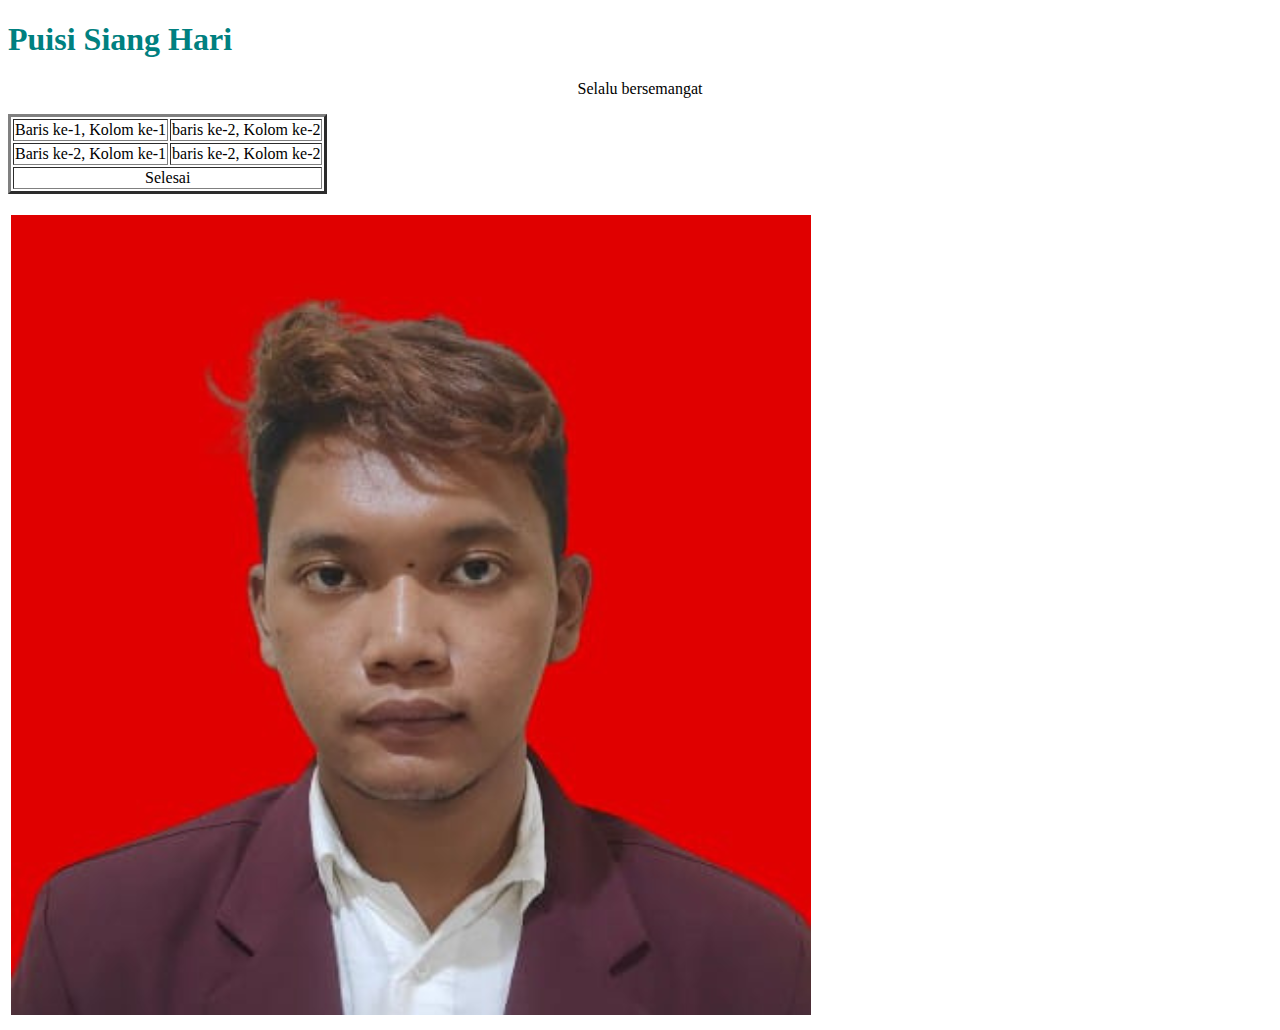
<file: tugas1-pbw/index.html>
<!DOCTYPE html>
<html lang="en">
<head>
    <meta charset="UTF-8">
    <meta name="viewport" content="width=device-width, initial-scale=1.0">
    <title>Pertemuan 2</title>
    <style>
        :link {
            color:blue
        }

        h1 {
            color:teal;
            text-align: justify;
            align-items: center;
        }

        table {
            text-align: center;
        }

        p {
            text-align: center;
            font-family: Cambria, Cochin, Georgia, Times, 'Times New Roman', serif;
        }
        
        
        
        
            </style>
</head>
<body>
    <h1>Puisi Siang Hari</h1>
    <p>Selalu bersemangat
    </p>

    <table border="3">
        <tr>
            <td>Baris ke-1, Kolom ke-1</td>
            <td>baris ke-2, Kolom ke-2</td>
        </tr>
        <tr>
            <td>Baris ke-2, Kolom ke-1</td>
            <td>baris ke-2, Kolom ke-2</td>
        </tr>
        <tr>
            <td colspan="2">Selesai</td>
        </tr>
    </table>
    <br>
    <table>
        <tr>
            <td><img src="foto/Foto Formal Alpha.png" alt=""></td>
        </tr>
    </table>

</body>
</html>
</file>
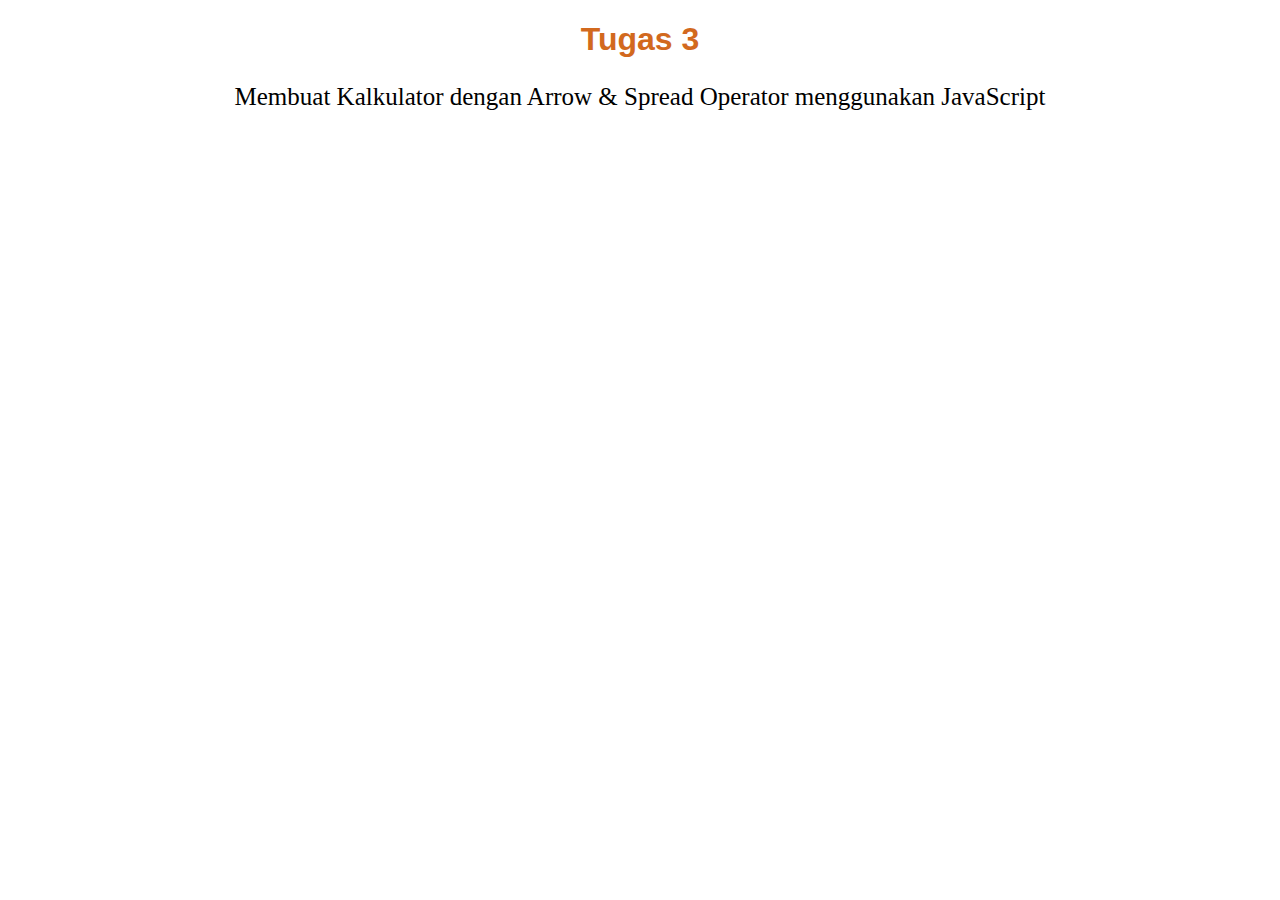
<file: tugas2-pbw/tugas-calc/index.html>
<!DOCTYPE html>
<html lang="en">
<head>
    <meta charset="UTF-8">
    <meta name="viewport" content="width=device-width, initial-scale=1.0">
     
    <title>Tugas 3 Fibonacci</title>
</head>
<link rel="stylesheet" href="style.css">
<body>
    <script src="script.js"></script>
    <h1>Tugas 3</h1>
    <p>Membuat Kalkulator dengan Arrow & Spread Operator menggunakan JavaScript</p>
</body>
</html>
</file>
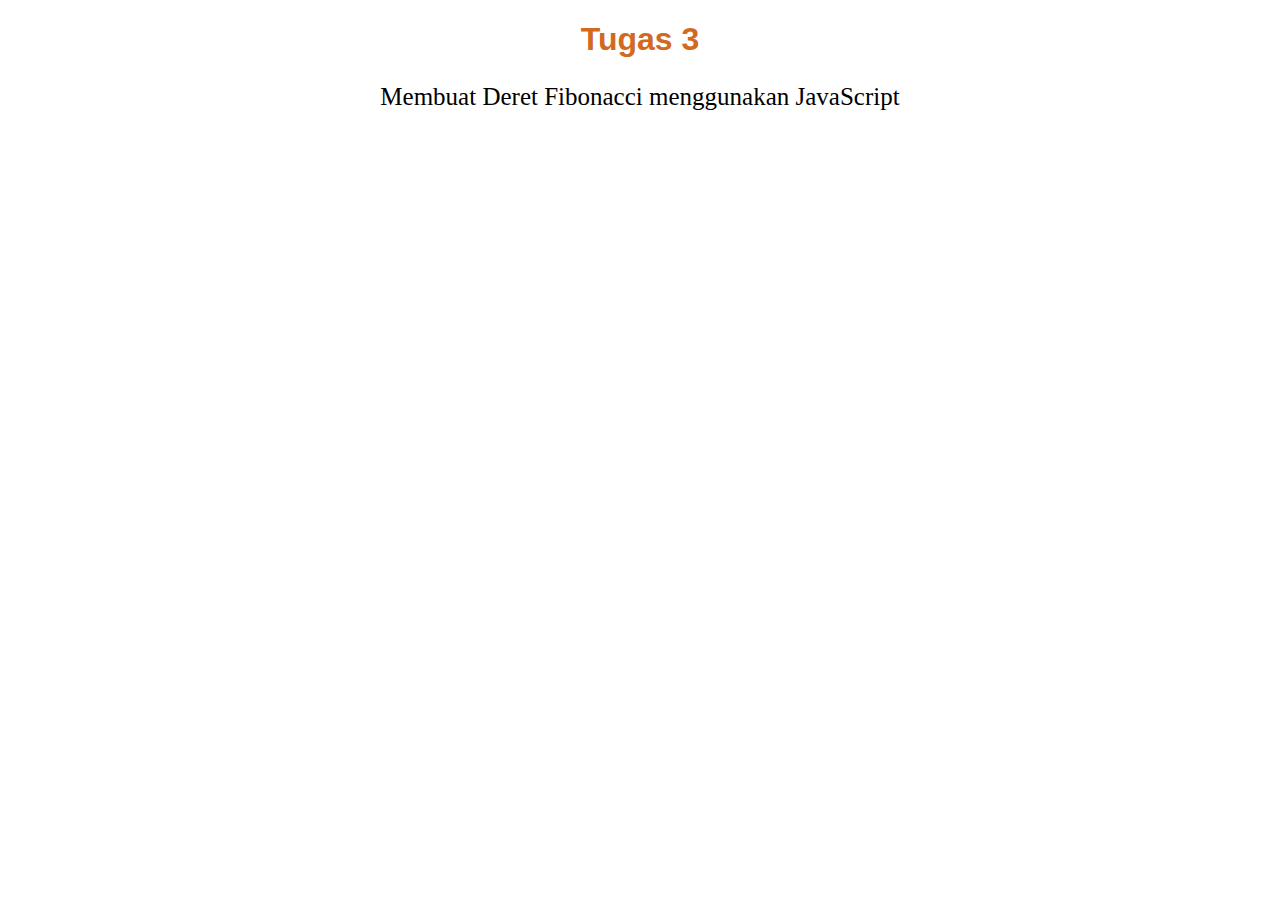
<file: tugas2-pbw/tugas-fib/index.html>
<!DOCTYPE html>
<html lang="en">
<head>
    <meta charset="UTF-8">
    <meta name="viewport" content="width=device-width, initial-scale=1.0">
     
    <title>Tugas 3 Fibonacci</title>
</head>
<link rel="stylesheet" href="style.css">
<body>
    <script src="script.js"></script>
    <h1>Tugas 3</h1>
    <p>Membuat Deret Fibonacci menggunakan JavaScript</p>
</body>
</html>
</file>
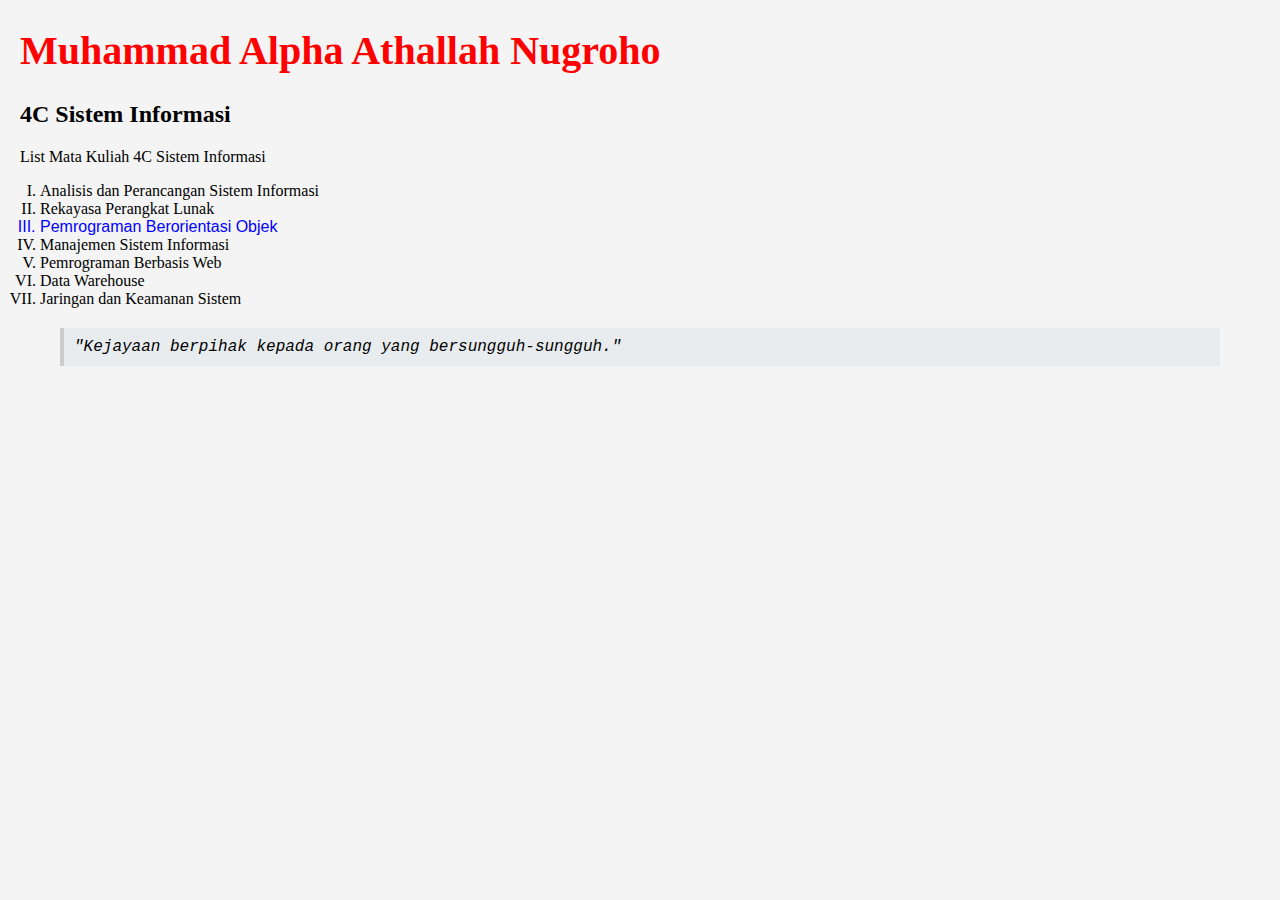
<file: tugas1/tugas.html>
<!DOCTYPE html>
<html lang="id">
<head>
    <meta charset="UTF-8">
    <meta name="viewport" content="width=device-width, initial-scale=1.0">
    <title>Kode HTML & CSS Sederhana</title>
    <link rel="stylesheet" href="style.css">
</head>
<body>
    <header>
        <h1 class="nama">Muhammad Alpha Athallah Nugroho </h1>
        <h2>4C Sistem Informasi</h2>
    </header>
    <p>List Mata Kuliah 4C Sistem Informasi</p>
    <main>
        <ol class="daftar-mata-kuliah">
            <li>Analisis dan Perancangan Sistem Informasi</li>
            <li>Rekayasa Perangkat Lunak</li>
            <li class="mk-ketiga">Pemrograman Berorientasi Objek</li>
            <li>Manajemen Sistem Informasi</li>
            <li>Pemrograman Berbasis Web</li>
            <li>Data Warehouse</li>
            <li>Jaringan dan Keamanan Sistem</li>
        </ol>
    </main>
    <footer>
        <blockquote>
            "Kejayaan berpihak kepada orang yang bersungguh-sungguh."
        </blockquote>
    </footer>
</body>
</html>
</file>
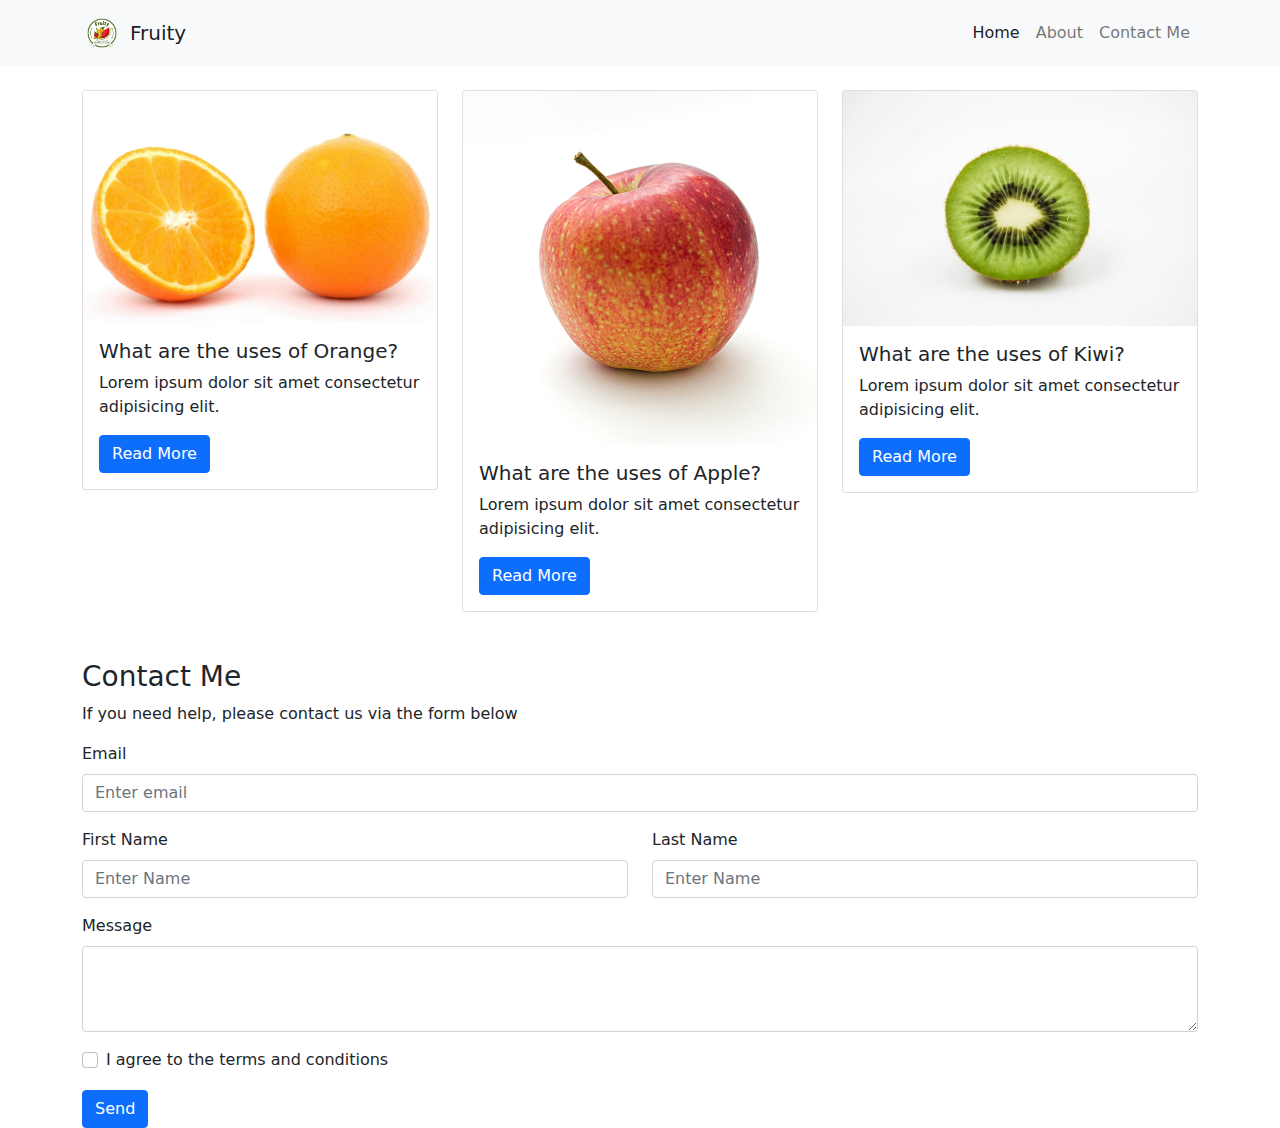
<file: tugas3.bootstrap/home.html>
<!DOCTYPE html>
<html lang="en">
<head>
    <meta charset="UTF-8">
    <meta name="viewport" content="width=device-width, initial-scale=1">
    <title>Fruity</title>
    <!-- Bootstrap CSS -->
    <link href="css/bootstrap.min.css" rel="stylesheet">
</head>
<body>

<!-- Navbar -->
<nav class="navbar navbar-expand-lg navbar-light bg-light">
    <div class="container">
        <a class="navbar-brand d-flex align-items-center" href="#">
            <img src="gambar/logo-fruity.png" alt="Logo" width="40" height="40" class="me-2">
            <span>Fruity</span>
        </a>
        <button class="navbar-toggler" type="button" data-bs-toggle="collapse" data-bs-target="#navbarNav">
            <span class="navbar-toggler-icon"></span>
        </button>
        <div class="collapse navbar-collapse" id="navbarNav">
            <ul class="navbar-nav ms-auto">
                <li class="nav-item"><a class="nav-link active" href="#">Home</a></li>
                <li class="nav-item"><a class="nav-link" href="#">About</a></li>
                <li class="nav-item"><a class="nav-link" href="#">Contact Me</a></li>
            </ul>
        </div>
    </div>
</nav>

<!-- Card Section -->
 <!--Card 1-->
<div class="container mt-4">
    <div class="row">
        <div class="col-md-4">
            <div class="card">
                <img src="gambar/jeruk.jpg" class="card-img-top" alt="Orange">
                <div class="card-body">
                    <h5 class="card-title">What are the uses of Orange?</h5>
                    <p class="card-text">Lorem ipsum dolor sit amet consectetur adipisicing elit.</p>
                    <a href="#" class="btn btn-primary">Read More</a>
                </div>
            </div>
        </div>
        
        <!--Card 2-->
        <div class="col-md-4">
            <div class="card">
                <img src="gambar/apel.jpg" class="card-img-top" alt="Apple">
                <div class="card-body">
                    <h5 class="card-title">What are the uses of Apple?</h5>
                    <p class="card-text">Lorem ipsum dolor sit amet consectetur adipisicing elit.</p>
                    <a href="#" class="btn btn-primary">Read More</a>
                </div>
            </div>
        </div>
        
        <!--Card 3-->
        <div class="col-md-4">
            <div class="card">
                <img src="gambar/kiwi.jpg" class="card-img-top" alt="Kiwi">
                <div class="card-body">
                    <h5 class="card-title">What are the uses of Kiwi?</h5>
                    <p class="card-text">Lorem ipsum dolor sit amet consectetur adipisicing elit.</p>
                    <a href="#" class="btn btn-primary">Read More</a>
                </div>
            </div>
        </div>
    </div>
</div>

<!-- Contact Me Section -->
<div class="container mt-5">
    <h3>Contact Me</h3>
    <p>If you need help, please contact us via the form below</p>
    <form>
        <div class="mb-3">
            <label for="email" class="form-label">Email</label>
            <input type="email" class="form-control" id="email" placeholder="Enter email">
        </div>
        <div class="row">
            <div class="col-md-6">
                <label for="firstName" class="form-label">First Name</label>
                <input type="text" class="form-control" id="firstName" placeholder="Enter Name">
            </div>
            <div class="col-md-6">
                <label for="lastName" class="form-label">Last Name</label>
                <input type="text" class="form-control" id="lastName" placeholder="Enter Name">
            </div>
        </div>
        <div class="mb-3 mt-3">
            <label for="message" class="form-label">Message</label>
            <textarea class="form-control" id="message" rows="3"></textarea>
        </div>
        <div class="form-check">
            <input class="form-check-input" type="checkbox" id="terms">
            <label class="form-check-label" for="terms">I agree to the terms and conditions</label>
        </div>
        <button type="submit" class="btn btn-primary mt-3">Send</button>
    </form>
</div>

<!-- Bootstrap JS -->
<script src="https://cdn.jsdelivr.net/npm/bootstrap@5.3.0/dist/js/bootstrap.bundle.min.js"></script>

</body>
</html>
</file>
<file: tugas2-pbw/tugas-calc/style.css>
h1 {
    font-family: Arial, Helvetica, sans-serif;
    color: chocolate;
    text-align: center;
}

p {
    text-align: center;
    font-size: 25px;
}
</file>
<file: tugas2-pbw/tugas-fib/style.css>
h1 {
    font-family: Arial, Helvetica, sans-serif;
    color: chocolate;
    text-align: center;
}

p {
    text-align: center;
    font-size: 25px;
}
</file>
<file: tugas1/style.css>
body {
    font-family: 'Times New Roman', Times, serif;
    margin: 20px;
    background-color: #f4f4f4;
}

header {
    margin-bottom: 20px;
}

.nama {
    color: red;
    font-size: 40px;
}

.daftar-mata-kuliah {
    list-style-type: upper-roman; /* untuk list menjadi angka romawi */
    padding-left: 20px;
}

.mk-ketiga {
    color: blue; /* Warna biru untuk list ketiga */
    font-family: Arial, Helvetica, sans-serif; /* Font Arial untuk list ketiga */
}

blockquote {
    font-family: 'Courier New', Courier, monospace;
    font-style: italic;
    margin-top: 20px;
    padding: 10px;
    border-left: 4px solid #ccc;
    background-color: #e9ecef;
}
</file>
